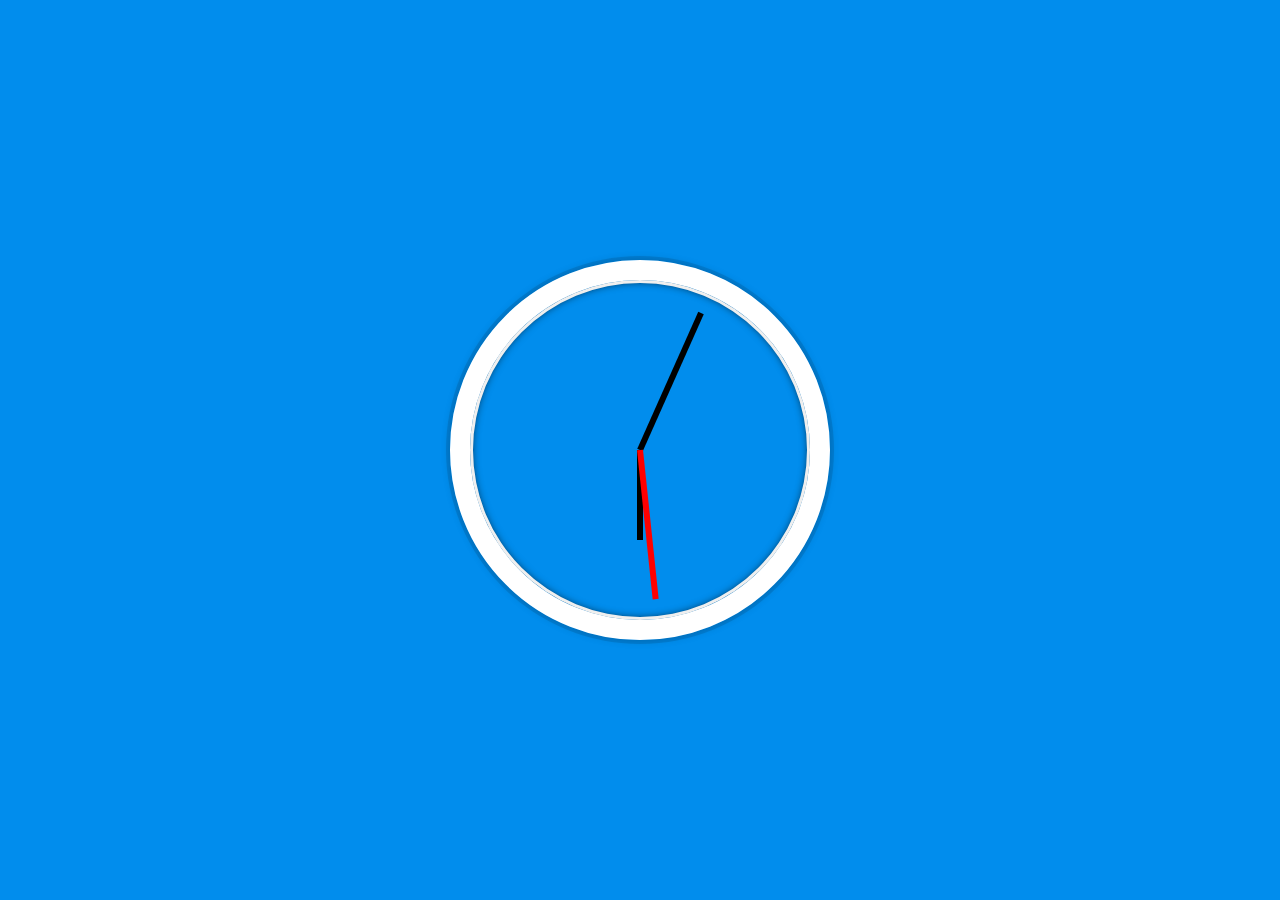
<file: 02 - JS and CSS Clock/index.html>
<!DOCTYPE html>
<html lang="en">
<head>
  <meta charset="UTF-8">
  <link rel="stylesheet" href="style.css">
  <script src="app.js" charset="utf-8"></script>
  <title>JS + CSS Clock</title>
</head>
<body>

    <div class="clock">
      <div class="clock-face">
        <div class="hand hour-hand"></div>
        <div class="hand min-hand"></div>
        <div class="hand second-hand"></div>
      </div>
    </div>

</body>
</html>
</file>
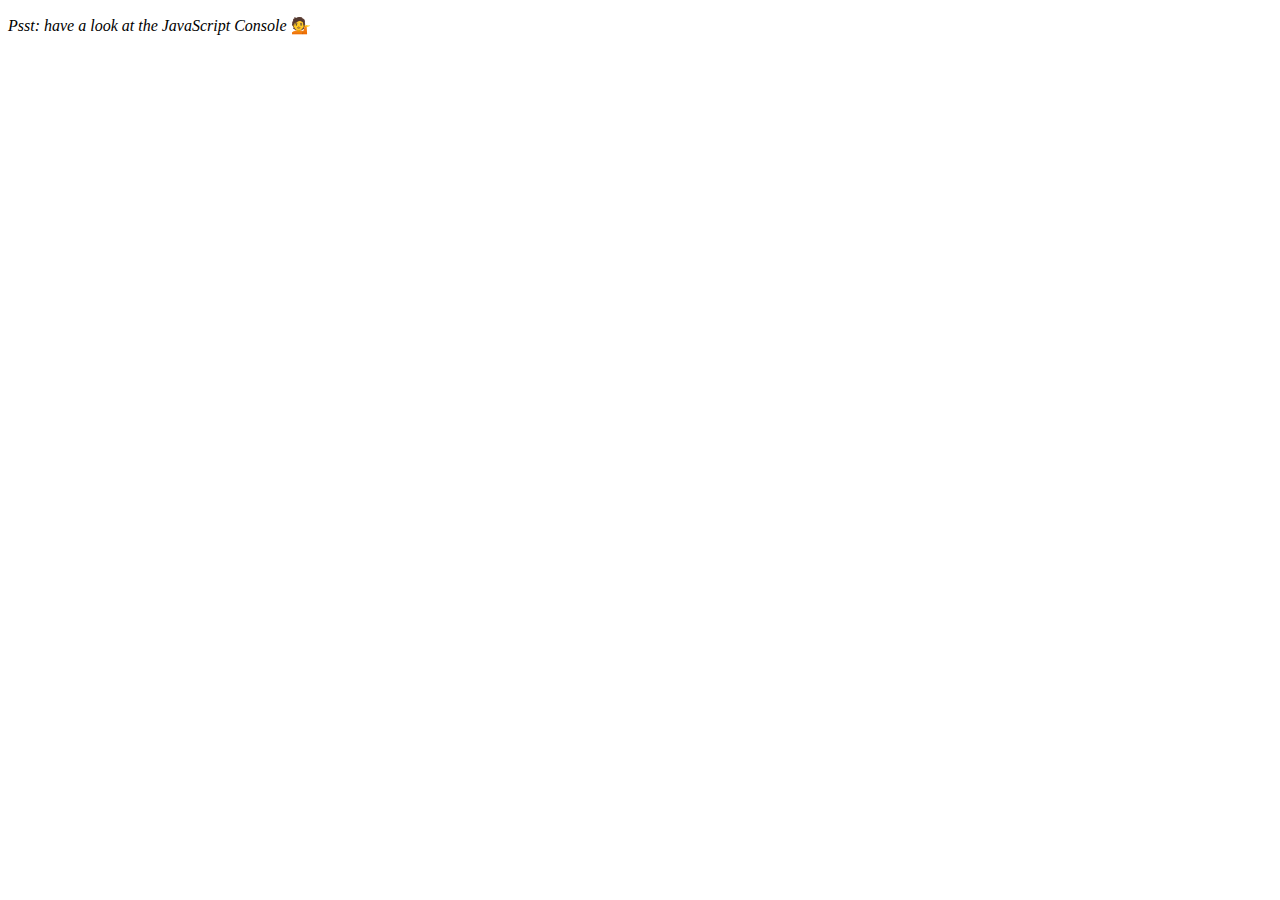
<file: 04 - Array Cardio Day 1/index.html>
<!DOCTYPE html>
<html lang="en">
<head>
  <meta charset="UTF-8">
  <title>Array Cardio 💪</title>
  <script src="app.js" charset="utf-8"></script>
</head>
<body>
  <p><em>Psst: have a look at the JavaScript Console</em> 💁</p>
</body>
</html>
</file>
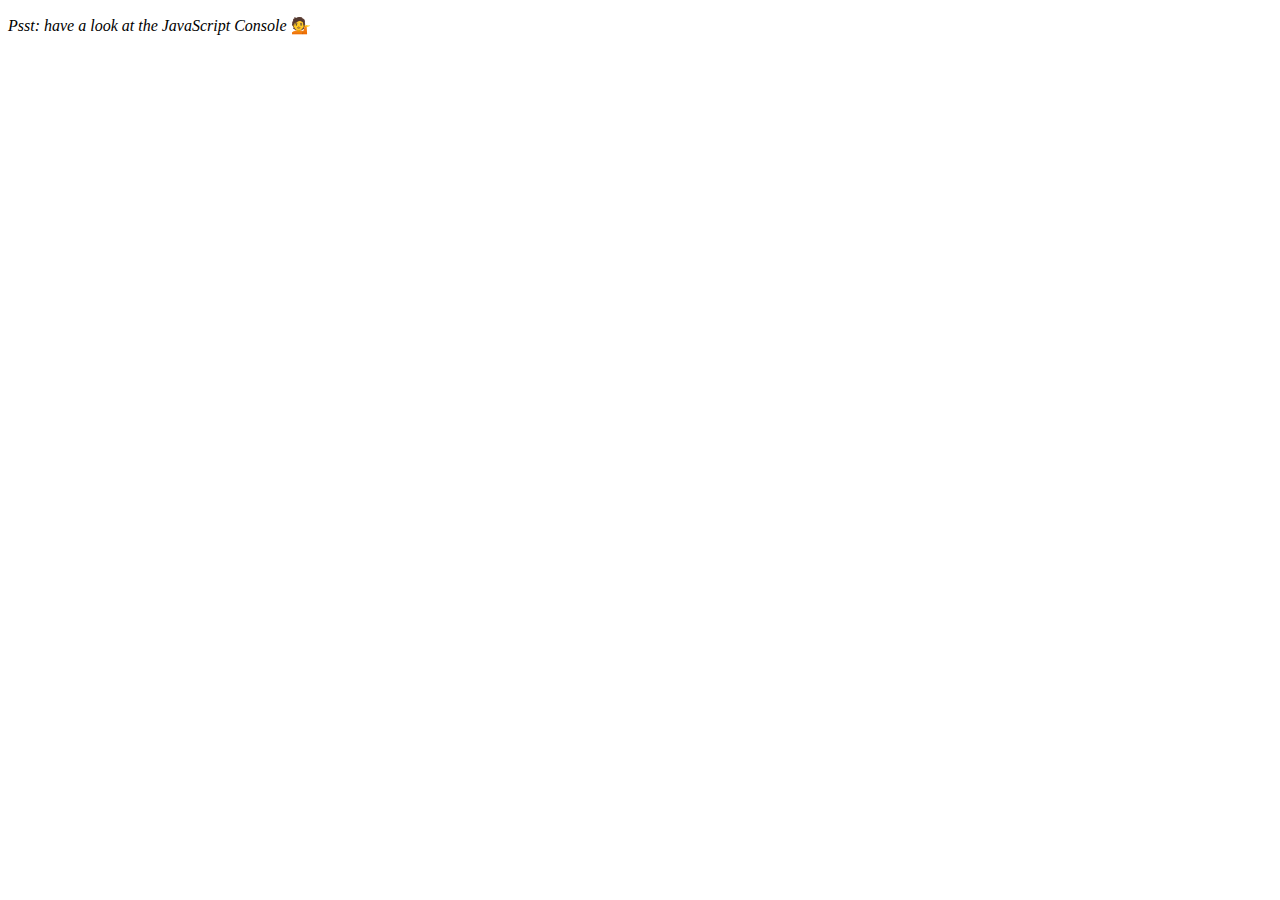
<file: 07 - Array Cardio Day 2/index.html>
<!DOCTYPE html>
<html lang="en">
<head>
  <meta charset="UTF-8">
  <script src="app.js" charset="utf-8"></script>
  <title>Array Cardio 💪💪</title>
</head>
<body>
  <p><em>Psst: have a look at the JavaScript Console</em> 💁</p>
</body>
</html>
</file>
<file: 02 - JS and CSS Clock/style.css>
html {
  background: #018DED url(http://unsplash.it/1500/1000?image=881&blur=50);
  background-size: cover;
  font-family: 'helvetica neue';
  text-align: center;
  font-size: 10px;
}

body {
  margin: 0;
  font-size: 2rem;
  display: flex;
  flex: 1;
  min-height: 100vh;
  align-items: center;
}

.clock {
  width: 30rem;
  height: 30rem;
  border: 20px solid white;
  border-radius: 50%;
  margin: 50px auto;
  position: relative;
  padding: 2rem;
  box-shadow:
  0 0 0 4px rgba(0,0,0,0.1),
  inset 0 0 0 3px #EFEFEF,
  inset 0 0 10px black,
  0 0 10px rgba(0,0,0,0.2);
}

.clock-face {
  position: relative;
  width: 100%;
  height: 100%;
  transform: translateY(-3px); /* account for the height of the clock hands */
}

.hand {
  width: 50%;
  height: 6px;
  background: black;
  position: absolute;
  top: 50%;
  transform-origin: 100%;
  transition: all 0.5s;
  transition-timing-function: cubic-bezier(0, 1.96, 0.26, 0.74);
}

.hand.second-hand {
  background: #f00;
}

.hand.hour-hand {
  width: 30%;
  margin-left: 20%;
}
</file>
